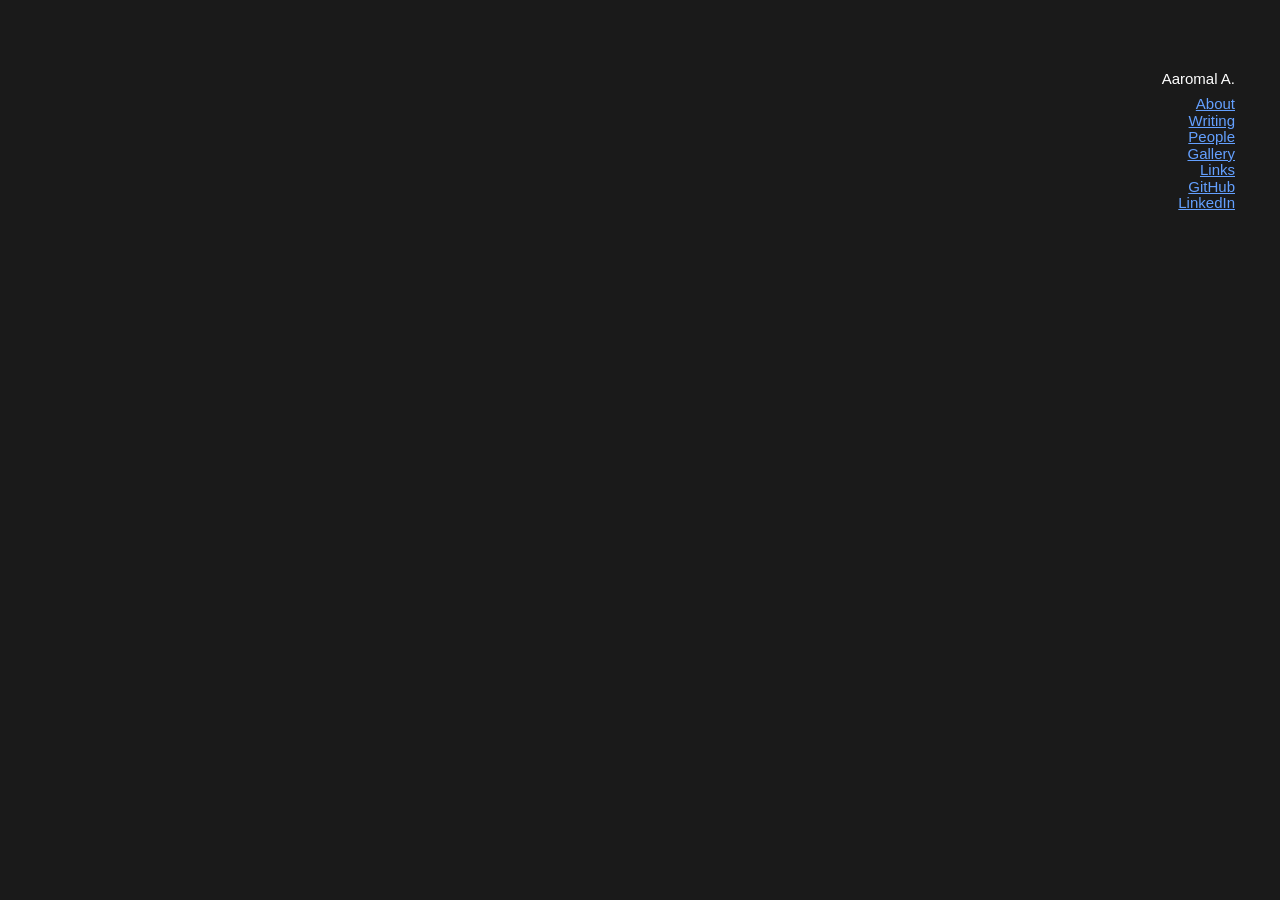
<file: index.html>
<!DOCTYPE html>
<html lang="en">

<head>
    <meta charset="UTF-8">
    <meta name="viewport" content="width=device-width, initial-scale=1.0">
    <title>Aaromal A.</title>
    <link rel="stylesheet" href="style.css">
</head>

<body>
    <div class="site-wrapper">
        <!-- Main content empty on home page load as per reference -->
        <main class="page-content">
        </main>

        <!-- Persistent Right-Side Navigation -->
        <nav id="sticky-nav-placeholder" class="sticky-nav"></nav>
        <script src="index.js"></script>
    </div>
</body>

</html>
</file>
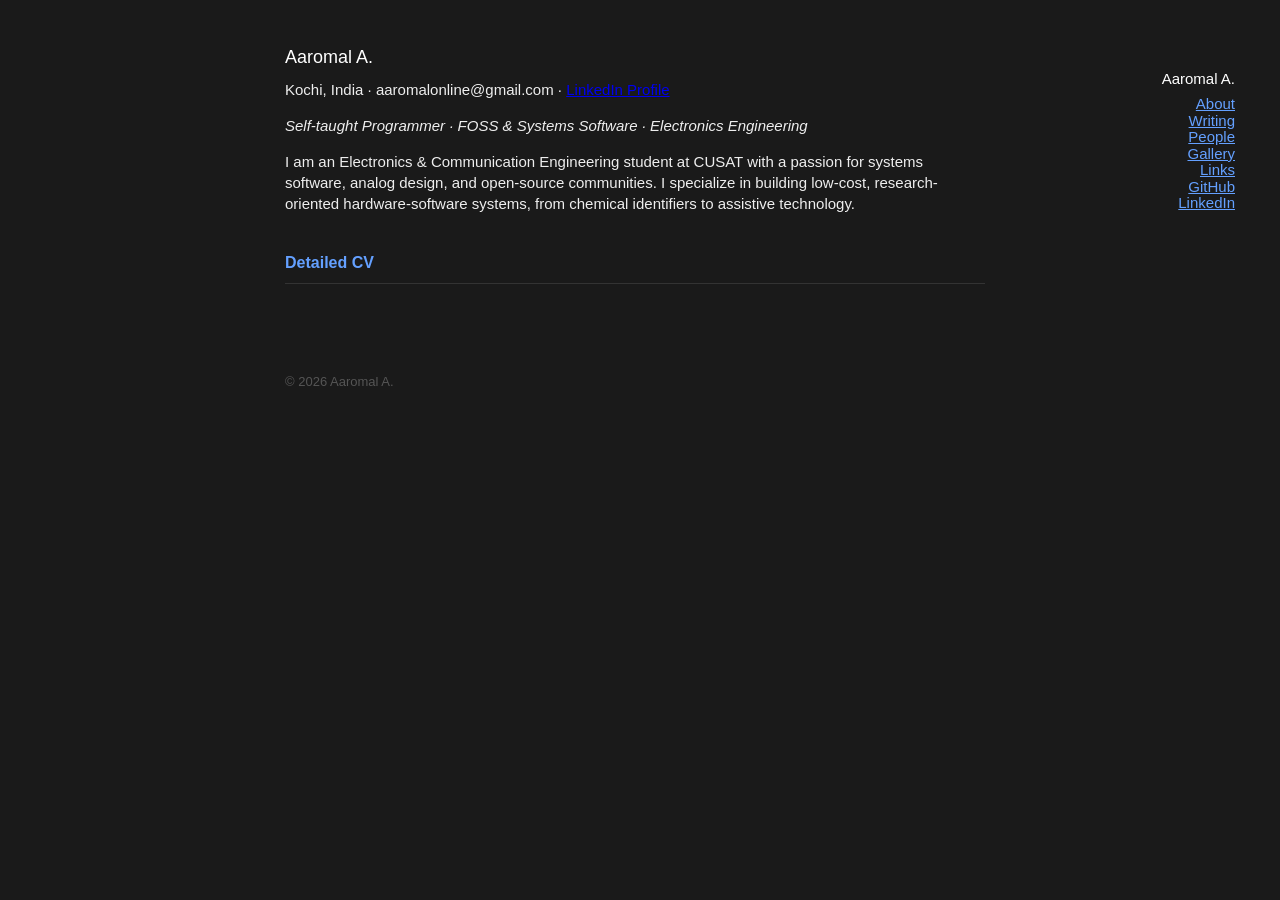
<file: about/index.html>
<!DOCTYPE html>
<html lang="en">

<head>
    <meta charset="UTF-8">
    <meta name="viewport" content="width=device-width, initial-scale=1.0">
    <title>About · Aaromal A.</title>
    <link rel="stylesheet" href="../style.css">
</head>

<body>
    <div class="site-wrapper">
        <main class="page-content">
            <h1>Aaromal A.</h1>
            <p>Kochi, India &middot; aaromalonline@gmail.com &middot; <a
                    href="https://www.linkedin.com/in/aaromalonline/">LinkedIn Profile</a></p>
            <p><i>Self-taught Programmer &middot; FOSS & Systems Software &middot; Electronics Engineering</i></p>
            <p>I am an Electronics & Communication Engineering student at CUSAT with a passion for systems software, analog design, and open-source communities. I specialize in building low-cost, research-oriented hardware-software systems, from chemical identifiers to assistive technology.</p>

            <details>
                <summary>Detailed CV</summary>

                <h2 class="section-header">Education</h2>

                <div class="cv-item">
                    <div class="cv-item-head">
                        <a href="https://www.cbse.gov.in/">Central Board of Secondary Education (CBSE)</a>
                        <span class="date">Kerala, 2022 &ndash; 2024</span>
                    </div>
                    <div><i>Higher Secondary Education, Mathematics and Computer Science</i> &middot; Grade: 94.6%</div>
                    <p><strong>Coursework:</strong> Python Programming, DBMS, DSA, Computer Networking, Statistics,
                        Calculus.</p>
                    <p><strong>Activities:</strong> Kerala State Junior Meet Athlete, School Cadre Group Leader.</p>
                </div>

                <div class="cv-item">
                    <div class="cv-item-head">
                        <a href="https://www.cusat.ac.in/">Cochin University of Science & Technology (CUSAT)</a>
                        <span class="date">Kerala, 2024 &ndash; 2028</span>
                    </div>
                    <div><i>B.Tech in Electronics & Communication Engineering</i> &middot; CGPA: 8.67 (S3)</div>
                    <p><strong>Major Coursework:</strong> Analog Integrated Circuits, Digital System Design, Signals and
                        Systems, Network Theory, Microprocessors (8086, 8051), C++, Linear Algebra, Transform Techniques.
                    </p>
                </div>

                <h2 class="section-header">Research & Presentations</h2>

                <div class="cv-item">
                    <div class="cv-item-head">
                        <a href="https://github.com/aaromalonline/ecometachip">Ecometachip Mini: Dielectric Chemical
                            Identifier</a>
                        <span class="date">Feb 2026</span>
                    </div>
                    <div><i>IEEE APSCON 2026 (Student Research Forum)</i> &middot; New Delhi</div>
                    <ul class="cv-list">
                        <li>Designed eco-friendly sensing system using biodegradable coir-rubber composite.</li>
                        <li>Developed 100 MHz Hartley oscillator readout circuit.</li>
                        <li>Simulated behavior in <strong>LTspice</strong> and analyzed sensitivity using
                            <strong>Python</strong>.</li>
                        <li>Presented at IEEE Applied Sensing Conference.</li>
                    </ul>
                </div>

                <h2 class="section-header">Featured Projects</h2>

                <div class="cv-item">
                    <div class="cv-item-head">
                        <a href="https://liberate-atcs.vercel.app/">Liberate:ATCS - Adaptive Typing & Control System</a>
                        <span class="date">2025</span>
                    </div>
                    <ul class="cv-list">
                        <li>Muscle-twitch decoding interface for ALS/Paralysis assistance.</li>
                        <li>Used ESP32, Python, and PyQt5 for real-time control.</li>
                    </ul>
                </div>

                <div class="cv-item">
                    <div class="cv-item-head">
                        <a href="https://github.com/aaromalonline/cardiokey">CardioKey (ECGID) - Analog ECG biometrics</a>
                        <span class="date">2026</span>
                    </div>
                    <ul class="cv-list">
                        <li>96% identification accuracy using PCA/LDA on cardiac signatures.</li>
                        <li>Engineered analog front-end with AD620 and 1000x amplification.</li>
                    </ul>
                </div>

                <h2 class="section-header">Experience</h2>

                <div class="cv-item">
                    <div class="cv-item-head"><strong>Software Intern</strong> <span class="date">2025</span></div>
                    <p>Horizon Mars Rover Team, CUSAT</p>
                    <ul class="cv-list">
                        <li>Architected node communication using ROS 2 Humble.</li>
                        <li>Wrote technical reports using LaTeX.</li>
                    </ul>
                </div>

                <div class="cv-item">
                    <div class="cv-item-head"><strong>Active Member</strong> <span class="date">Mar 2025 &ndash;
                            Present</span></div>
                    <p>FOSS CUSAT | Community</p>
                    <ul class="cv-list">
                        <li>Spearheaded Linux Installation Party for 20+ students.</li>
                    </ul>
                </div>

                <p><br>Download original <a href="../CV/cv.pdf">cv.pdf</a></p>
            </details>

            <footer id="footer-placeholder"></footer>
        </main>

        <nav id="sticky-nav-placeholder" class="sticky-nav"></nav>
        <script src="../index.js"></script>
    </div>
</body>

</html>
</file>
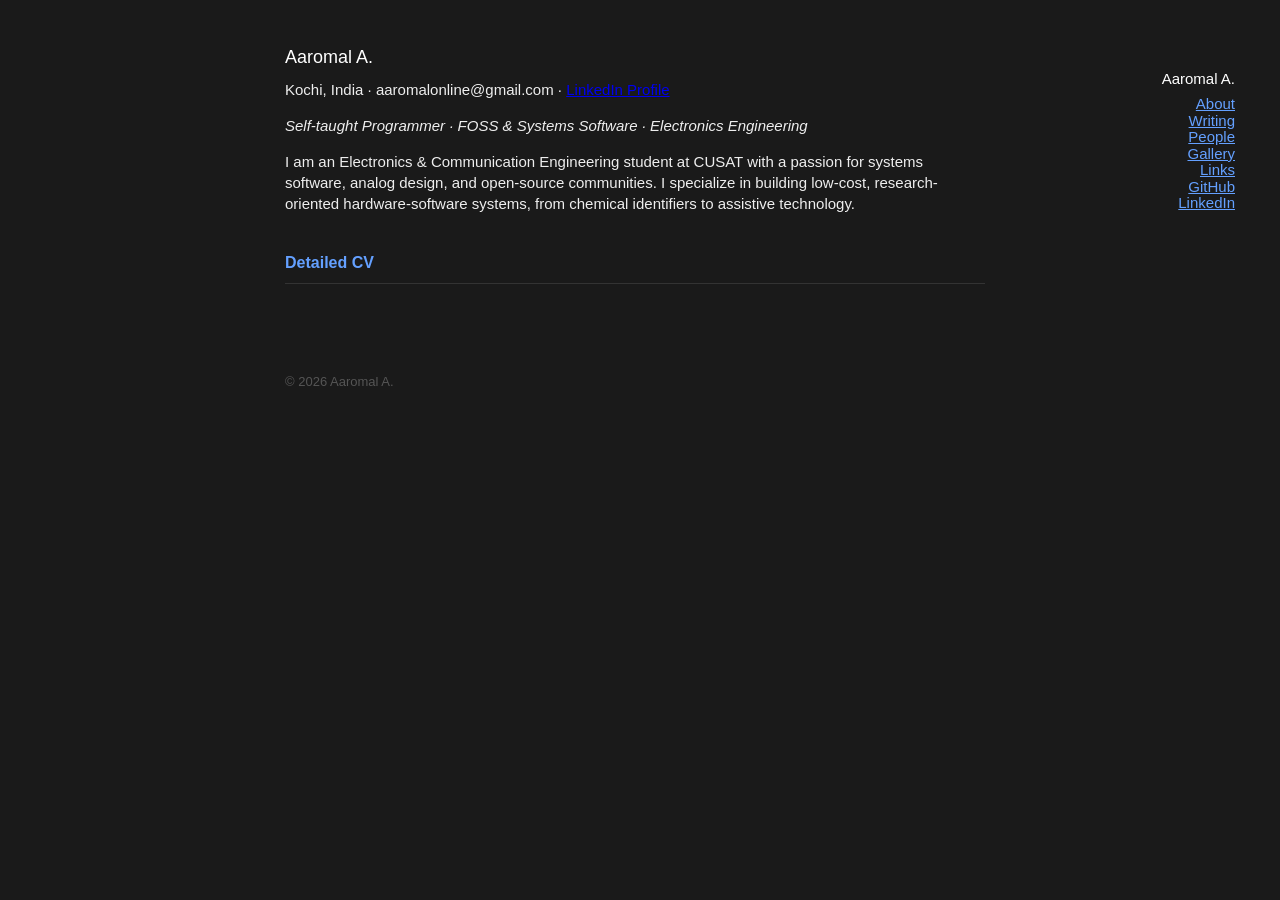
<file: cv/index.html>
<!DOCTYPE html>
<html lang="en">

<head>
    <meta charset="UTF-8">
    <meta name="viewport" content="width=device-width, initial-scale=1.0">
    <title>CV · Aaromal A.</title>
    <link rel="stylesheet" href="../style.css">
</head>

<body>
    <div class="site-wrapper">
        <main class="page-content">
            <h1>Aaromal A.</h1>
            <p>Kochi, India &middot; aaromalonline@gmail.com &middot; <a
                    href="https://www.linkedin.com/in/aaromalonline/">LinkedIn Profile</a></p>
            <p><i>Self-taught Programmer &middot; FOSS & Systems Software &middot; Electronics Engineering</i></p>
            <p>I am an Electronics & Communication Engineering student at CUSAT with a passion for systems software, analog design, and open-source communities. I specialize in building low-cost, research-oriented hardware-software systems, from chemical identifiers to assistive technology.</p>

            <details>
                <summary>Detailed CV</summary>

                <h2 class="section-header">Education</h2>

                <div class="cv-item">
                    <div class="cv-item-head">
                        <a href="https://www.cbse.gov.in/">Central Board of Secondary Education (CBSE)</a>
                        <span class="date">Kerala, 2022 &ndash; 2024</span>
                    </div>
                    <div><i>Higher Secondary Education, Mathematics and Computer Science</i> &middot; Grade: 94.6%</div>
                    <p><strong>Coursework:</strong> Python Programming, DBMS, DSA, Computer Networking, Statistics,
                        Calculus.</p>
                    <p><strong>Activities:</strong> Kerala State Junior Meet Athlete, School Cadre Group Leader.</p>
                </div>

                <div class="cv-item">
                    <div class="cv-item-head">
                        <a href="https://www.cusat.ac.in/">Cochin University of Science & Technology (CUSAT)</a>
                        <span class="date">Kerala, 2024 &ndash; 2028</span>
                    </div>
                    <div><i>B.Tech in Electronics & Communication Engineering</i> &middot; CGPA: 8.67 (S3)</div>
                    <p><strong>Major Coursework:</strong> Analog Integrated Circuits, Digital System Design, Signals and
                        Systems, Network Theory, Microprocessors (8086, 8051), C++, Linear Algebra, Transform Techniques.
                    </p>
                </div>

                <h2 class="section-header">Research & Presentations</h2>

                <div class="cv-item">
                    <div class="cv-item-head">
                        <a href="https://github.com/aaromalonline/ecometachip">Ecometachip Mini: Dielectric Chemical
                            Identifier</a>
                        <span class="date">Feb 2026</span>
                    </div>
                    <div><i>IEEE APSCON 2026 (Student Research Forum)</i> &middot; New Delhi</div>
                    <ul class="cv-list">
                        <li>Designed eco-friendly sensing system using biodegradable coir-rubber composite.</li>
                        <li>Developed 100 MHz Hartley oscillator readout circuit.</li>
                        <li>Simulated behavior in <strong>LTspice</strong> and analyzed sensitivity using
                            <strong>Python</strong>.</li>
                        <li>Presented at IEEE Applied Sensing Conference.</li>
                    </ul>
                </div>

                <h2 class="section-header">Featured Projects</h2>

                <div class="cv-item">
                    <div class="cv-item-head">
                        <a href="https://liberate-atcs.vercel.app/">Liberate:ATCS - Adaptive Typing & Control System</a>
                        <span class="date">2025</span>
                    </div>
                    <ul class="cv-list">
                        <li>Muscle-twitch decoding interface for ALS/Paralysis assistance.</li>
                        <li>Used ESP32, Python, and PyQt5 for real-time control.</li>
                    </ul>
                </div>

                <div class="cv-item">
                    <div class="cv-item-head">
                        <a href="https://github.com/aaromalonline/cardiokey">CardioKey (ECGID) - Analog ECG biometrics</a>
                        <span class="date">2026</span>
                    </div>
                    <ul class="cv-list">
                        <li>96% identification accuracy using PCA/LDA on cardiac signatures.</li>
                        <li>Engineered analog front-end with AD620 and 1000x amplification.</li>
                    </ul>
                </div>

                <h2 class="section-header">Experience</h2>

                <div class="cv-item">
                    <div class="cv-item-head"><strong>Software Intern</strong> <span class="date">2025</span></div>
                    <p>Horizon Mars Rover Team, CUSAT</p>
                    <ul class="cv-list">
                        <li>Architected node communication using ROS 2 Humble.</li>
                        <li>Wrote technical reports using LaTeX.</li>
                    </ul>
                </div>

                <div class="cv-item">
                    <div class="cv-item-head"><strong>Active Member</strong> <span class="date">Mar 2025 &ndash;
                            Present</span></div>
                    <p>FOSS CUSAT | Community</p>
                    <ul class="cv-list">
                        <li>Spearheaded Linux Installation Party for 20+ students.</li>
                    </ul>
                </div>

                <p><br>Download original <a href="../CV/cv.pdf">cv.pdf</a></p>
            </details>

            <footer id="footer-placeholder"></footer>
        </main>

        <nav id="sticky-nav-placeholder" class="sticky-nav"></nav>
        <script src="../index.js"></script>
    </div>
</body>

</html>
</file>
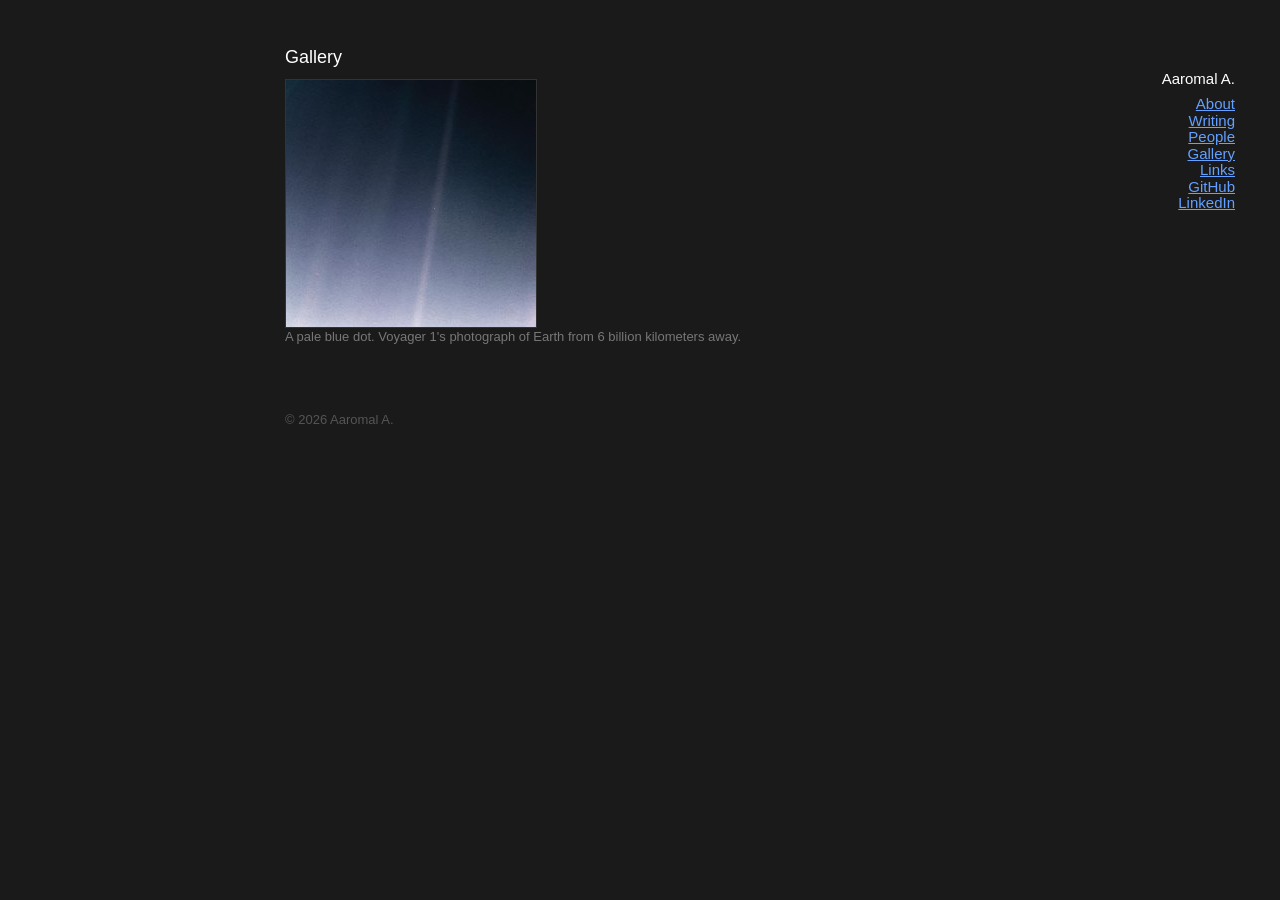
<file: gallery/index.html>
<!DOCTYPE html>
<html lang="en">

<head>
    <meta charset="UTF-8">
    <meta name="viewport" content="width=device-width, initial-scale=1.0">
    <title>Gallery · Aaromal A.</title>
    <link rel="stylesheet" href="../style.css">
</head>

<body>
    <div class="site-wrapper">
        <main class="page-content">
            <h1>Gallery</h1>

            <img src="palebluedot.jpg" class="gallery-image" alt="Pale Blue Dot">
            <span class="tag-light">A pale blue dot. Voyager 1's photograph of Earth from 6 billion kilometers
                away.</span>

            <footer id="footer-placeholder"></footer>
        </main>

        <nav id="sticky-nav-placeholder" class="sticky-nav"></nav>
        <script src="../index.js"></script>
    </div>
</body>

</html>
</file>
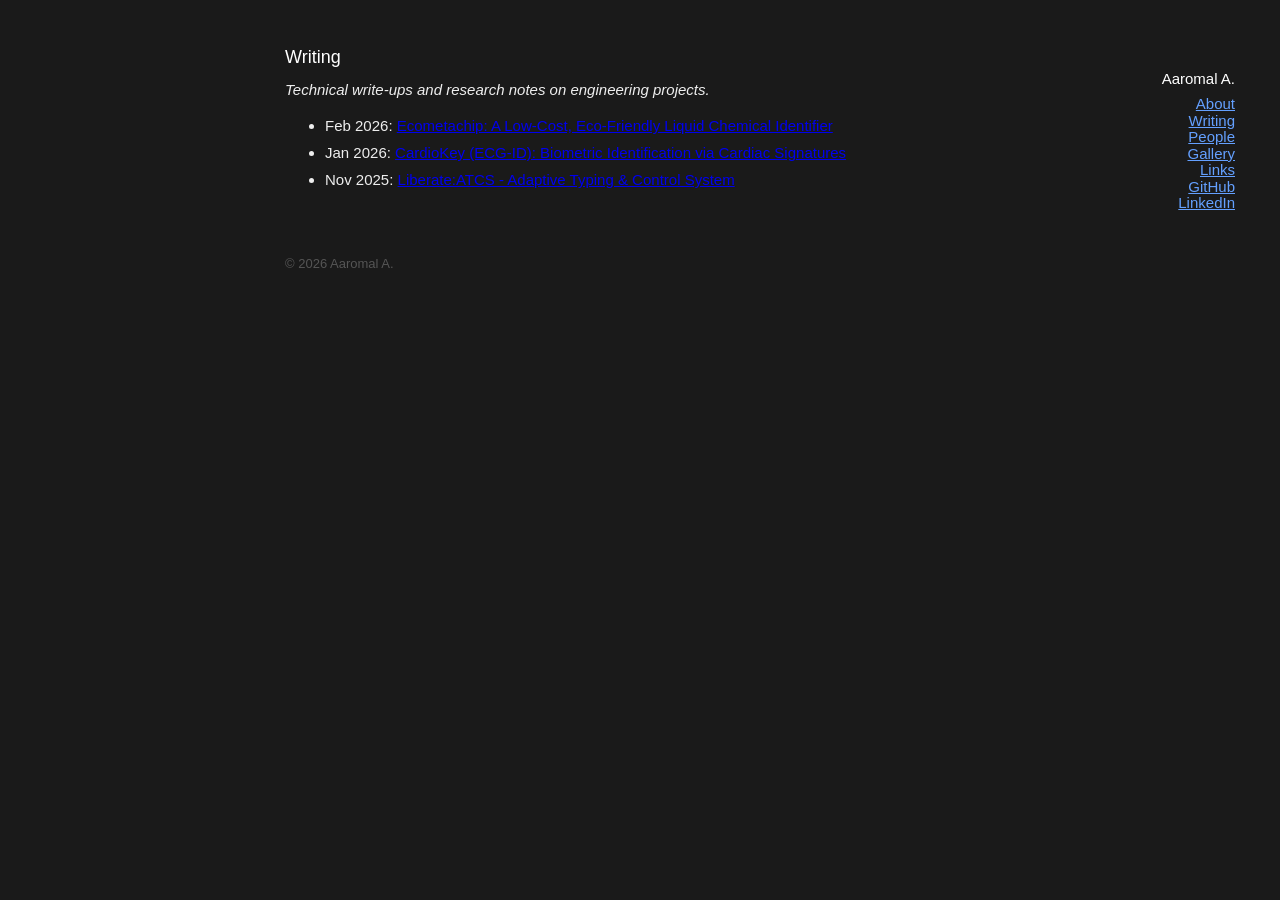
<file: writings/index.html>
<!DOCTYPE html>
<html lang="en">

<head>
    <meta charset="UTF-8">
    <meta name="viewport" content="width=device-width, initial-scale=1.0">
    <title>Writing · Aaromal A.</title>
    <link rel="stylesheet" href="../style.css">
</head>

<body>
    <div class="site-wrapper">
        <main class="page-content">
            <h1>Writing</h1>
            <p><i>Technical write-ups and research notes on engineering projects.</i></p>

            <ul>
                <li>Feb 2026: <a href="ecometachip.html">Ecometachip: A Low-Cost, Eco-Friendly Liquid Chemical
                        Identifier</a></li>
                <li>Jan 2026: <a href="cardiokey.html">CardioKey (ECG-ID): Biometric Identification via Cardiac
                        Signatures</a></li>
                <li>Nov 2025: <a href="liberate-atcs.html">Liberate:ATCS - Adaptive Typing & Control System</a></li>
            </ul>

            <footer id="footer-placeholder"></footer>
        </main>

        <nav id="sticky-nav-placeholder" class="sticky-nav"></nav>
        <script src="../index.js"></script>
    </div>
</body>

</html>
</file>
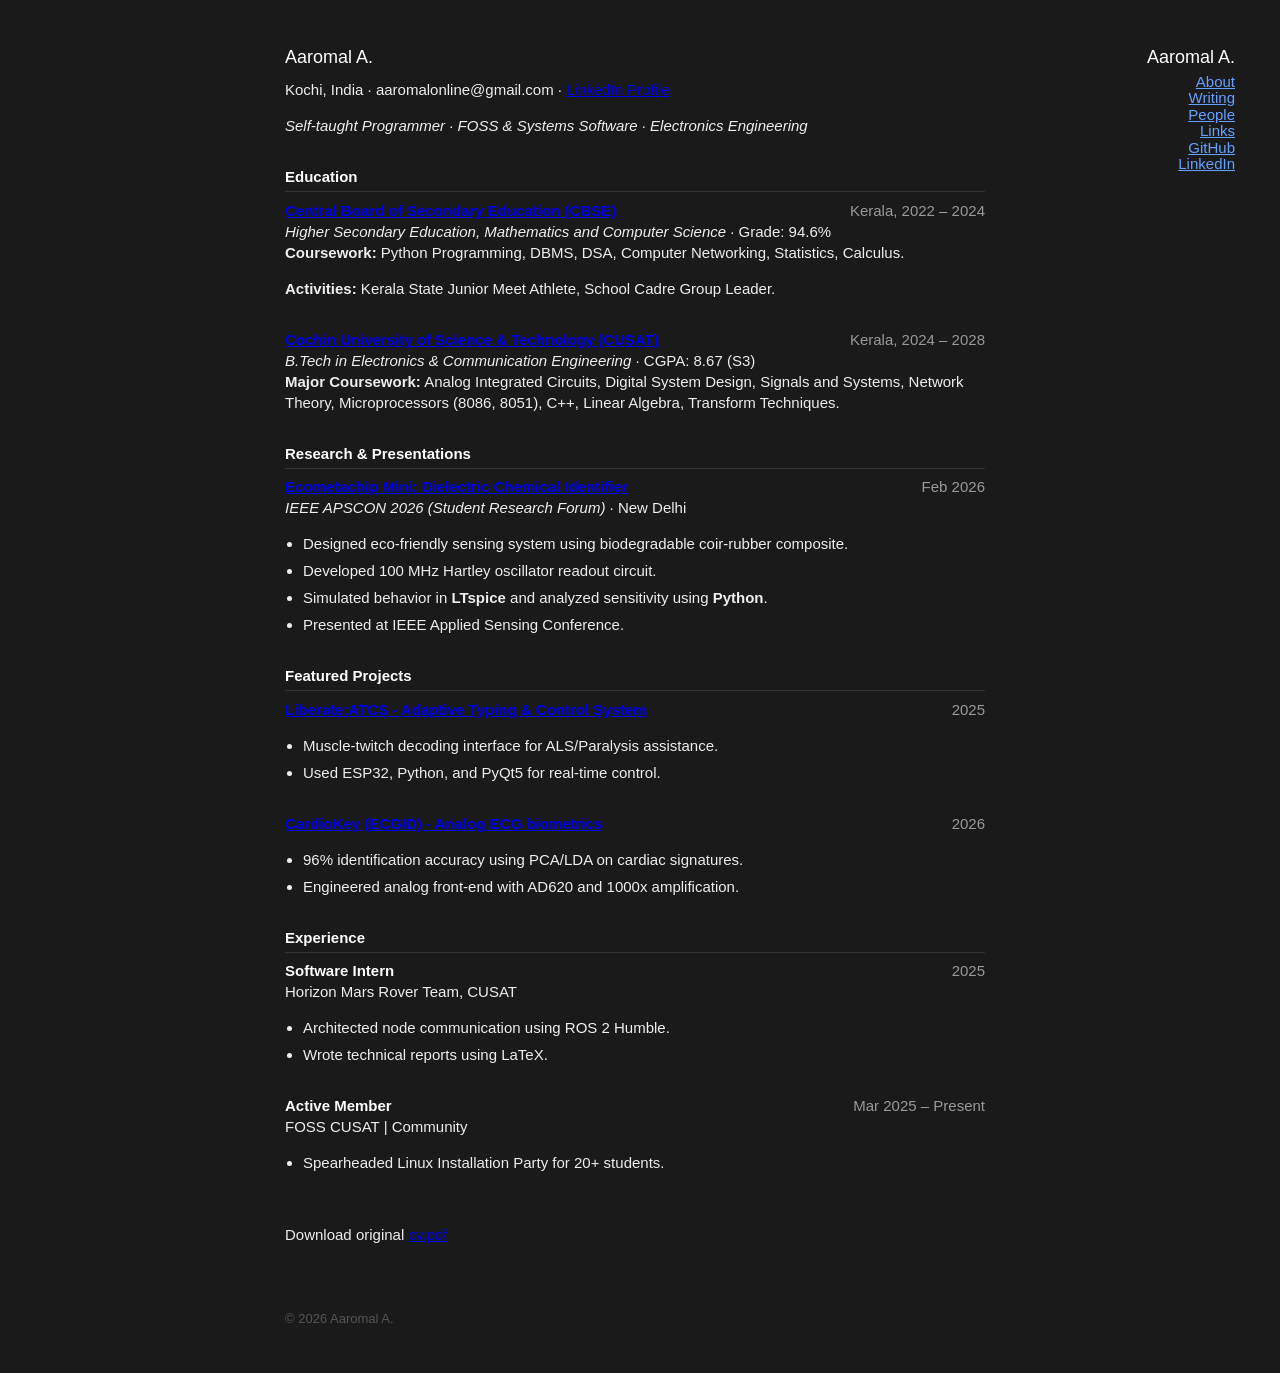
<file: cv.html>
<!DOCTYPE html>
<html lang="en">
<head>
    <meta charset="UTF-8">
    <meta name="viewport" content="width=device-width, initial-scale=1.0">
    <title>CV · Aaromal A.</title>
    <link rel="stylesheet" href="style.css">
</head>
<body>
    <div class="site-wrapper">
        <main class="page-content">
            <h1>Aaromal A.</h1>
            <p>Kochi, India &middot; aaromalonline@gmail.com &middot; <a href="https://www.linkedin.com/in/aaromalonline/">LinkedIn Profile</a></p>
            <p><i>Self-taught Programmer &middot; FOSS & Systems Software &middot; Electronics Engineering</i></p>

            <h2 class="section-header">Education</h2>
            
            <div class="cv-item">
                <div class="cv-item-head">
                    <a href="https://www.cbse.gov.in/">Central Board of Secondary Education (CBSE)</a>
                    <span class="date">Kerala, 2022 &ndash; 2024</span>
                </div>
                <div><i>Higher Secondary Education, Mathematics and Computer Science</i> &middot; Grade: 94.6%</div>
                <p><strong>Coursework:</strong> Python Programming, DBMS, DSA, Computer Networking, Statistics, Calculus.</p>
                <p><strong>Activities:</strong> Kerala State Junior Meet Athlete, School Cadre Group Leader.</p>
            </div>

            <div class="cv-item">
                <div class="cv-item-head">
                    <a href="https://www.cusat.ac.in/">Cochin University of Science & Technology (CUSAT)</a>
                    <span class="date">Kerala, 2024 &ndash; 2028</span>
                </div>
                <div><i>B.Tech in Electronics & Communication Engineering</i> &middot; CGPA: 8.67 (S3)</div>
                <p><strong>Major Coursework:</strong> Analog Integrated Circuits, Digital System Design, Signals and Systems, Network Theory, Microprocessors (8086, 8051), C++, Linear Algebra, Transform Techniques.</p>
            </div>

            <h2 class="section-header">Research & Presentations</h2>

            <div class="cv-item">
                <div class="cv-item-head">
                    <a href="https://github.com/aaromalonline/ecometachip">Ecometachip Mini: Dielectric Chemical Identifier</a>
                    <span class="date">Feb 2026</span>
                </div>
                <div><i>IEEE APSCON 2026 (Student Research Forum)</i> &middot; New Delhi</div>
                <ul class="cv-list">
                    <li>Designed eco-friendly sensing system using biodegradable coir-rubber composite.</li>
                    <li>Developed 100 MHz Hartley oscillator readout circuit.</li>
                    <li>Simulated behavior in <strong>LTspice</strong> and analyzed sensitivity using <strong>Python</strong>.</li>
                    <li>Presented at IEEE Applied Sensing Conference.</li>
                </ul>
            </div>

            <h2 class="section-header">Featured Projects</h2>

            <div class="cv-item">
                <div class="cv-item-head">
                    <a href="https://liberate-atcs.vercel.app/">Liberate:ATCS - Adaptive Typing & Control System</a>
                    <span class="date">2025</span>
                </div>
                <ul class="cv-list">
                    <li>Muscle-twitch decoding interface for ALS/Paralysis assistance.</li>
                    <li>Used ESP32, Python, and PyQt5 for real-time control.</li>
                </ul>
            </div>

            <div class="cv-item">
                <div class="cv-item-head">
                    <a href="https://github.com/aaromalonline/cardiokey">CardioKey (ECGID) - Analog ECG biometrics</a>
                    <span class="date">2026</span>
                </div>
                <ul class="cv-list">
                    <li>96% identification accuracy using PCA/LDA on cardiac signatures.</li>
                    <li>Engineered analog front-end with AD620 and 1000x amplification.</li>
                </ul>
            </div>

            <h2 class="section-header">Experience</h2>

            <div class="cv-item">
                <div class="cv-item-head"><strong>Software Intern</strong> <span class="date">2025</span></div>
                <p>Horizon Mars Rover Team, CUSAT</p>
                <ul class="cv-list">
                    <li>Architected node communication using ROS 2 Humble.</li>
                    <li>Wrote technical reports using LaTeX.</li>
                </ul>
            </div>

            <div class="cv-item">
                <div class="cv-item-head"><strong>Active Member</strong> <span class="date">Mar 2025 &ndash; Present</span></div>
                <p>FOSS CUSAT | Community</p>
                <ul class="cv-list">
                    <li>Spearheaded Linux Installation Party for 20+ students.</li>
                </ul>
            </div>

            <p><br>Download original <a href="CV/cv.pdf">cv.pdf</a></p>

            <footer>
                &copy; 2026 Aaromal A.
            </footer>
        </main>

        <nav class="sticky-nav">
            <h1>Aaromal A.</h1>
            <ul>
                <li><a href="cv.html">About</a></li>
                <li><a href="writings/">Writing</a></li>
                <li><a href="people.html">People</a></li>
                <li><a href="links.html">Links</a></li>
                <li><a href="https://github.com/aaromalonline">GitHub</a></li>
                <li><a href="https://www.linkedin.com/in/aaromalonline/">LinkedIn</a></li>
            </ul>
        </nav>
    </div>
</body>
</html>
</file>
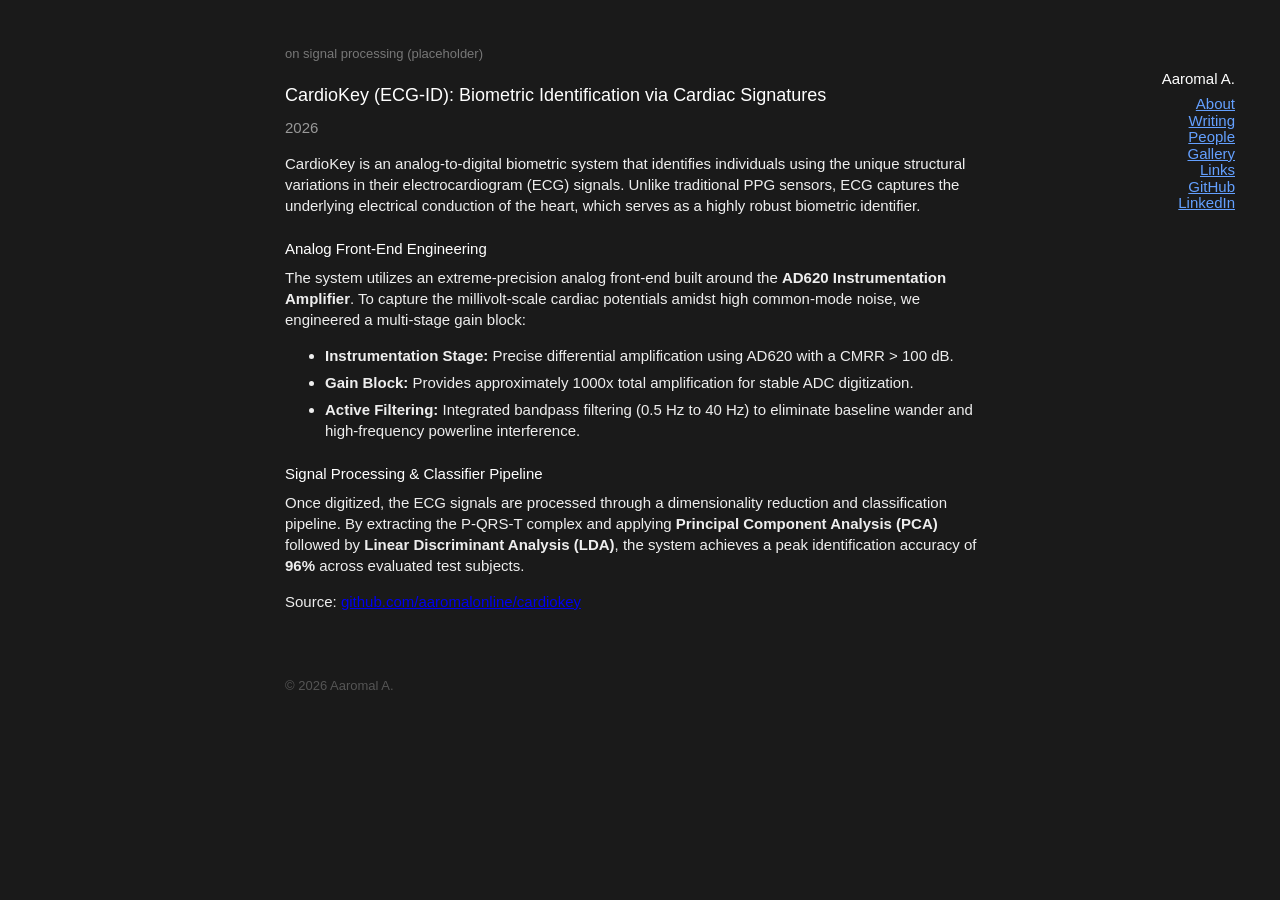
<file: writings/cardiokey.html>
<!DOCTYPE html>
<html lang="en">

<head>
    <meta charset="UTF-8">
    <meta name="viewport" content="width=device-width, initial-scale=1.0">
    <title>CardioKey (ECG-ID): Biometric Identification via Cardiac Signatures · Aaromal A.</title>
    <link rel="stylesheet" href="../style.css">
</head>

<body>
    <div class="site-wrapper">
        <main class="page-content">
            <span class="tag-light">on signal processing (placeholder)</span>
            <h1>CardioKey (ECG-ID): Biometric Identification via Cardiac Signatures</h1>
            <p class="date">2026</p>

            <p>CardioKey is an analog-to-digital biometric system that identifies individuals using the unique
                structural variations in their electrocardiogram (ECG) signals. Unlike traditional PPG sensors, ECG
                captures the underlying electrical conduction of the heart, which serves as a highly robust biometric
                identifier.</p>

            <h2>Analog Front-End Engineering</h2>
            <p>The system utilizes an extreme-precision analog front-end built around the <strong>AD620 Instrumentation
                    Amplifier</strong>. To capture the millivolt-scale cardiac potentials amidst high common-mode noise,
                we engineered a multi-stage gain block:</p>
            <ul>
                <li><strong>Instrumentation Stage:</strong> Precise differential amplification using AD620 with a CMRR >
                    100 dB.</li>
                <li><strong>Gain Block:</strong> Provides approximately 1000x total amplification for stable ADC
                    digitization.</li>
                <li><strong>Active Filtering:</strong> Integrated bandpass filtering (0.5 Hz to 40 Hz) to eliminate
                    baseline wander and high-frequency powerline interference.</li>
            </ul>

            <h2>Signal Processing & Classifier Pipeline</h2>
            <p>Once digitized, the ECG signals are processed through a dimensionality reduction and classification
                pipeline. By extracting the P-QRS-T complex and applying <strong>Principal Component Analysis
                    (PCA)</strong> followed by <strong>Linear Discriminant Analysis (LDA)</strong>, the system achieves
                a peak identification accuracy of <strong>96%</strong> across evaluated test subjects.</p>

            <p>Source: <a href="https://github.com/aaromalonline/cardiokey">github.com/aaromalonline/cardiokey</a></p>

            <footer id="footer-placeholder"></footer>
        </main>

        <nav id="sticky-nav-placeholder" class="sticky-nav"></nav>
        <script src="../index.js"></script>
    </div>
</body>

</html>
</file>
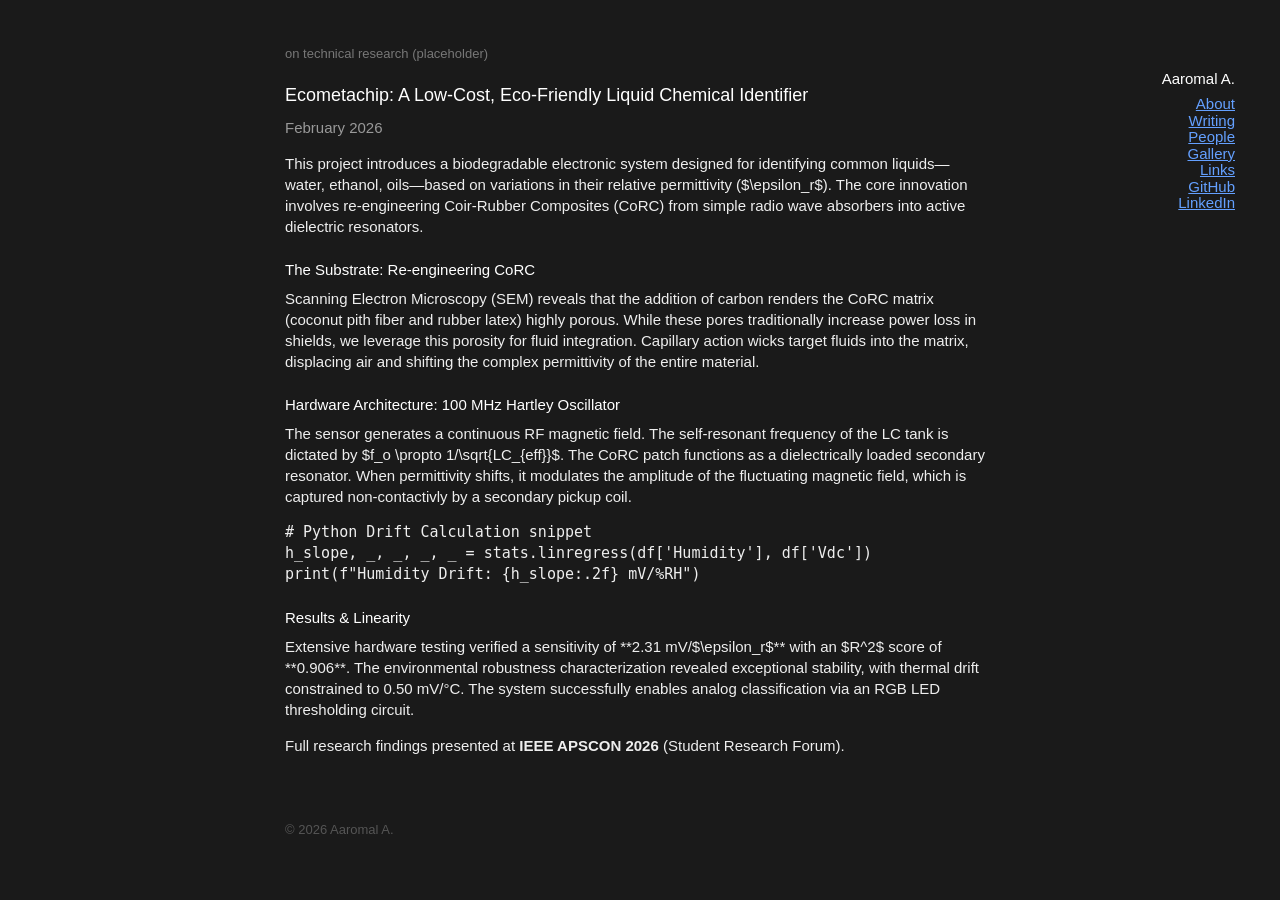
<file: writings/ecometachip.html>
<!DOCTYPE html>
<html lang="en">

<head>
    <meta charset="UTF-8">
    <meta name="viewport" content="width=device-width, initial-scale=1.0">
    <title>Ecometachip: Eco-Friendly Chemical Identification · Aaromal A.</title>
    <link rel="stylesheet" href="../style.css">
</head>

<body>
    <div class="site-wrapper">
        <main class="page-content">
            <span class="tag-light">on technical research (placeholder)</span>
            <h1>Ecometachip: A Low-Cost, Eco-Friendly Liquid Chemical Identifier</h1>
            <p class="date">February 2026</p>

            <p>This project introduces a biodegradable electronic system designed for identifying common liquids—water,
                ethanol, oils—based on variations in their relative permittivity ($\epsilon_r$). The core innovation
                involves re-engineering Coir-Rubber Composites (CoRC) from simple radio wave absorbers into active
                dielectric resonators.</p>

            <h2>The Substrate: Re-engineering CoRC</h2>
            <p>Scanning Electron Microscopy (SEM) reveals that the addition of carbon renders the CoRC matrix (coconut
                pith fiber and rubber latex) highly porous. While these pores traditionally increase power loss in
                shields, we leverage this porosity for fluid integration. Capillary action wicks target fluids into the
                matrix, displacing air and shifting the complex permittivity of the entire material.</p>

            <h2>Hardware Architecture: 100 MHz Hartley Oscillator</h2>
            <p>The sensor generates a continuous RF magnetic field. The self-resonant frequency of the LC tank is
                dictated by $f_o \propto 1/\sqrt{LC_{eff}}$. The CoRC patch functions as a dielectrically loaded
                secondary resonator. When permittivity shifts, it modulates the amplitude of the fluctuating magnetic
                field, which is captured non-contactivly by a secondary pickup coil.</p>

            <pre><code># Python Drift Calculation snippet
h_slope, _, _, _, _ = stats.linregress(df['Humidity'], df['Vdc'])
print(f"Humidity Drift: {h_slope:.2f} mV/%RH")</code></pre>

            <h2>Results & Linearity</h2>
            <p>Extensive hardware testing verified a sensitivity of **2.31 mV/$\epsilon_r$** with an $R^2$ score of
                **0.906**. The environmental robustness characterization revealed exceptional stability, with thermal
                drift constrained to 0.50 mV/°C. The system successfully enables analog classification via an RGB LED
                thresholding circuit.</p>

            <p>Full research findings presented at <strong>IEEE APSCON 2026</strong> (Student Research Forum).</p>

            <footer id="footer-placeholder"></footer>
        </main>

        <nav id="sticky-nav-placeholder" class="sticky-nav"></nav>
        <script src="../index.js"></script>
    </div>
</body>

</html>
</file>
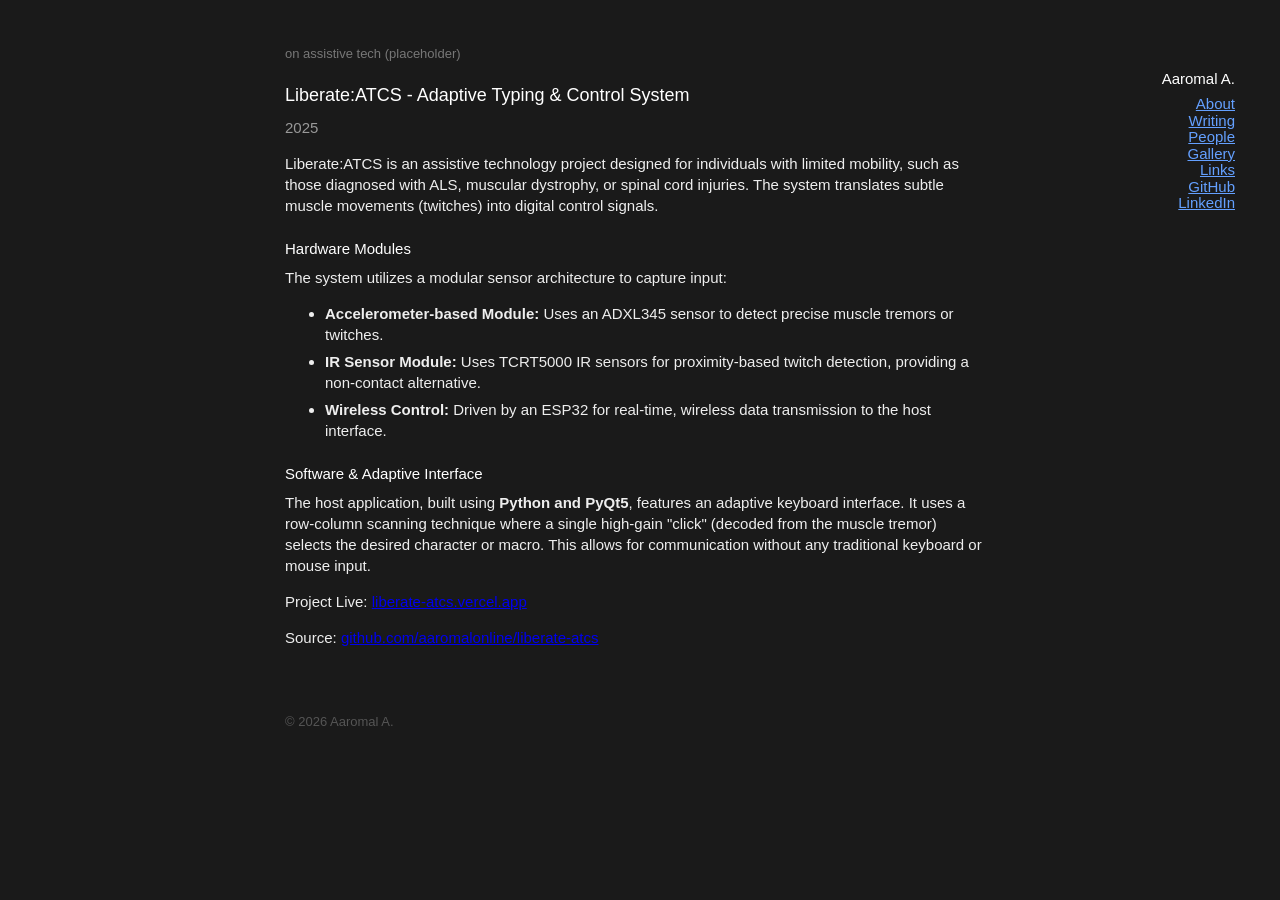
<file: writings/liberate-atcs.html>
<!DOCTYPE html>
<html lang="en">

<head>
    <meta charset="UTF-8">
    <meta name="viewport" content="width=device-width, initial-scale=1.0">
    <title>Liberate:ATCS - Adaptive Typing & Control System · Aaromal A.</title>
    <link rel="stylesheet" href="../style.css">
</head>

<body>
    <div class="site-wrapper">
        <main class="page-content">
            <span class="tag-light">on assistive tech (placeholder)</span>
            <h1>Liberate:ATCS - Adaptive Typing & Control System</h1>
            <p class="date">2025</p>

            <p>Liberate:ATCS is an assistive technology project designed for individuals with limited mobility, such as
                those diagnosed with ALS, muscular dystrophy, or spinal cord injuries. The system translates subtle
                muscle movements (twitches) into digital control signals.</p>

            <h2>Hardware Modules</h2>
            <p>The system utilizes a modular sensor architecture to capture input:</p>
            <ul>
                <li><strong>Accelerometer-based Module:</strong> Uses an ADXL345 sensor to detect precise muscle tremors
                    or twitches.</li>
                <li><strong>IR Sensor Module:</strong> Uses TCRT5000 IR sensors for proximity-based twitch detection,
                    providing a non-contact alternative.</li>
                <li><strong>Wireless Control:</strong> Driven by an ESP32 for real-time, wireless data transmission to
                    the host interface.</li>
            </ul>

            <h2>Software & Adaptive Interface</h2>
            <p>The host application, built using <strong>Python and PyQt5</strong>, features an adaptive keyboard
                interface. It uses a row-column scanning technique where a single high-gain "click" (decoded from the
                muscle tremor) selects the desired character or macro. This allows for communication without any
                traditional keyboard or mouse input.</p>

            <p>Project Live: <a href="https://liberate-atcs.vercel.app/">liberate-atcs.vercel.app</a></p>
            <p>Source: <a
                    href="https://github.com/aaromalonline/liberate-atcs">github.com/aaromalonline/liberate-atcs</a></p>

            <footer id="footer-placeholder"></footer>
        </main>

        <nav id="sticky-nav-placeholder" class="sticky-nav"></nav>
        <script src="../index.js"></script>
    </div>
</body>

</html>
</file>
<file: style.css>
body {
    font-family: -apple-system, BlinkMacSystemFont, "Segoe UI", Roboto, Helvetica, Arial, sans-serif, "Apple Color Emoji", "Segoe UI Emoji", "Segoe UI Symbol";
    font-size: 15px;
    background-color: #1a1a1a;
    color: #eee;
    line-height: 1.4;
    margin: 0;
    padding: 3em;
}

/* Persistent Two-Column Layout */
.site-wrapper {
    display: flex;
    justify-content: flex-end;
    max-width: 1200px;
    margin: 0 auto;
    position: relative;
}

.page-content {
    flex: 1;
    max-width: 700px;
    margin-right: 250px;
    text-align: left;
}

.sticky-nav {
    position: fixed;
    top: 3em;
    right: 3em;
    width: 200px;
    text-align: right;
    z-index: 100;
}

.sticky-nav h1 {
    font-size: 18px;
    font-weight: 500;
    color: #fff;
    margin-bottom: 0.2em;
}

/* Navigation Link Specifically Tightened Spacing */
.sticky-nav ul {
    list-style-type: none;
    padding: 0;
    margin: 0;
}

.sticky-nav li {
    margin-bottom: 0;
    line-height: 1.1;
}

.sticky-nav a {
    color: #64a0ff;
    text-decoration: underline;
    font-size: 15px;
}

.sticky-nav a:visited {
    color: #9988ee;
}

.sticky-nav a:hover {
    color: #fff;
}

/* Metadata Tags */
.tag-light {
    color: #777;
    font-size: 13px;
    margin-bottom: 1.5em;
    /* Added margin for gallery separation */
    display: block;
}

.gallery-item {
    display: inline-block;
    max-width: 100%;
    margin-top: 2em;
}

.gallery-image {
    max-width: 100%;
    display: block;
    /* Removes bottom whitespace */
    border: 1px solid #333;
}

.gallery-item .tag-light {
    width: 0;
    min-width: 100%;
    margin-top: 0.8em;
    line-height: 1.4;
    display: block;
}

/* Collapsible CV */
details {
    margin-top: 2em;
}

summary {
    font-weight: bold;
    font-size: 16px;
    cursor: pointer;
    list-style: none;
    /* Removes default arrow */
    color: #64a0ff;
    user-select: none;
    padding: 0.5em 0;
    border-bottom: 1px solid #333;
    margin-bottom: 1.5em;
}

summary::-webkit-details-marker {
    display: none;
    /* Removes arrow in Safari */
}

summary:hover {
    color: #fff;
}

/* Content Typography */
h1,
h2,
h3 {
    font-weight: 500;
    font-size: 15px;
    margin-top: 1.5em;
    margin-bottom: 0.5em;
    color: #fff;
}

h1 {
    font-size: 18px;
    margin-top: 0;
}

p {
    margin-top: 0;
    margin-bottom: 1em;
}

/* Page content lists */
.page-content ul {
    margin-bottom: 1em;
}

.page-content li {
    margin-bottom: 0.4em;
    line-height: 1.4;
}

/* CV/Content specifics */
.breadcrumb {
    font-size: 14px;
    margin-bottom: 2em;
    color: #888;
}

.section-header {
    border-bottom: 1px solid #333;
    padding-bottom: 4px;
    margin-top: 2em;
    font-weight: bold;
}

.cv-item {
    margin-bottom: 2em;
}

.cv-item-head {
    display: flex;
    justify-content: space-between;
    font-weight: bold;
    color: #fff;
}

.date {
    font-weight: normal;
    color: #999;
}

.cv-list {
    list-style-type: disc;
    padding-left: 1.2em;
}

footer {
    margin-top: 5em;
    font-size: 13px;
    color: #555;
    text-align: left;
}

/* Mobile Responsiveness */
@media (max-width: 1000px) {
    .page-content {
        margin-right: 0;
        max-width: 100%;
    }

    .sticky-nav {
        position: static;
        width: 100%;
        text-align: right;
        margin-bottom: 3em;
    }

    .site-wrapper {
        flex-direction: column-reverse;
        /* Put nav at top on mobile */
    }
}

@media (max-width: 600px) {
    body {
        padding: 1.5em;
    }
}
</file>
